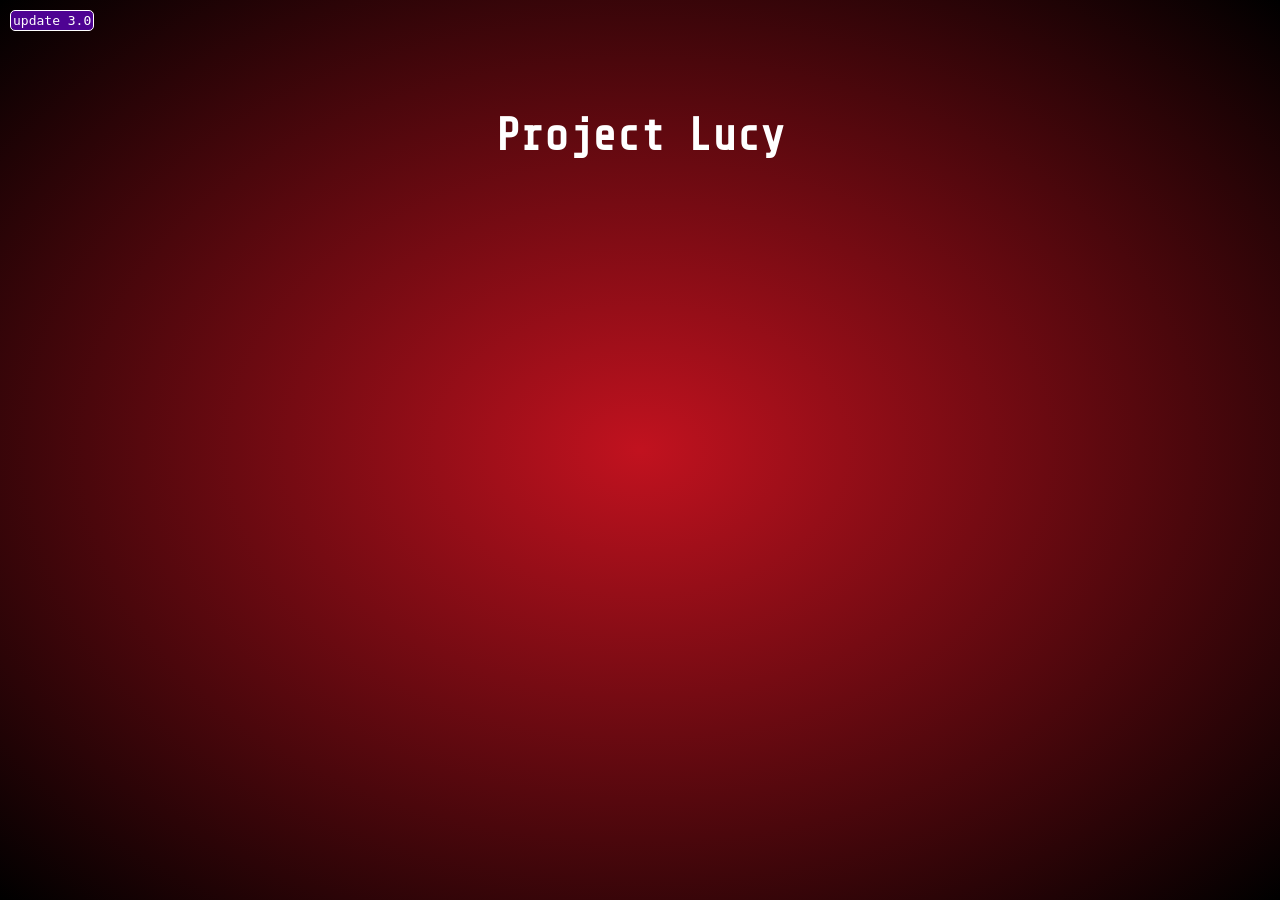
<file: index.html>
<!doctype html>
<html lang="en">
  <head>
    <meta charset="UTF-8" />
    <meta name="viewport" content="width=device-width, initial-scale=1.0" />
    <title>Люсія🎀</title>
    <link rel="stylesheet" href="css/style.css" />
  </head>
  <body>
    <div class="updateBtn">update 3.0</div>
    <div class="updateDiv">
      <p class="updateTitle" style="font-family: monospace">Update History</p>
      <pre class="updateYap">

Update 3.0 (16/07/26 - 15:15)

--> Second surprise :D  

Update 2.5 (13/07/26 - 18:05)

--> skip button to get in faster
--> random thought
--> fixed some small bugs

Update 2.2 (11/07/26 - 22:16)

--> some more visual improvements 

Update 2.0 (08/07/26 - 16:00)

--> PEAR JUICE 🥀
--> new picture
--> First surprise reveal!
--> tiny additions here and there


Update 1.1 (03/07/26 - 02:18pm): 

--> added dating timer
--> small visual improvements  
      </pre>
      <div class="cancel can2">x</div>
    </div>
    <header>
      <p class="title">Project Lucy</p>
      <div class="head"></div>
    </header>
    <main>
      <p style="color: white">Press this before you start</p>
      <button class="yapping">click me!</button>
      <input placeholder="Enter Code" class="inputCode" type="text" />
      <div class="confirmDiv">
        <button class="confirmCode">confirm</button>
        <button class="skip">skip</button>
      </div>
    </main>
    <div class="hiddenDiv">
      <button class="cancel can1">x</button>
      <div class="hiddenYapping">
        <p class="yap">
          well, ello mate!! As of 2nd july 2026, Its officially ONE month since
          we are together !!! so heres a lil present for you... ✨✨
        </p>

        <p class="yap">
          A fully hand coded website from your one and only precious dumbahh
          boyfriend - lee 😼
        </p>
        <p class="yap">
          I had very less time to code this, so it might be a lil funky, but
          still I hope you will like it.
        </p>
        <p class="yap">
          since I made this with love.. obviously the code is going to be
          'leeLovesLucy4Ever' LMFAO weird ahh code but ay.. enjoy the show 😜
        </p>
      </div>
    </div>
    <script src="js/script.js"></script>
  </body>
</html>
</file>
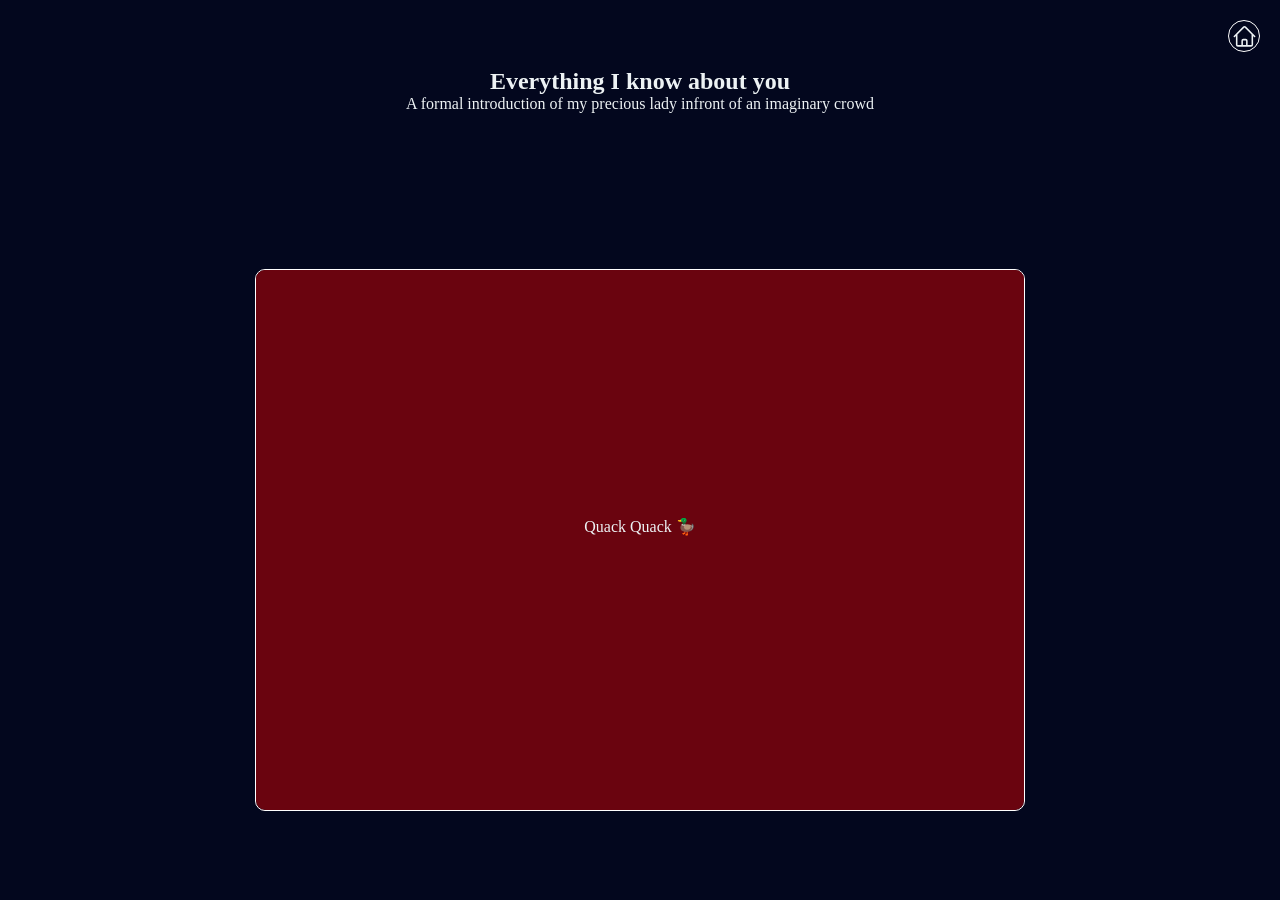
<file: everything.html>
<!doctype html>
<html lang="en">
  <head>
    <meta charset="UTF-8" />
    <meta name="viewport" content="width=device-width, initial-scale=1.0" />
    <title>love you</title>
    <link rel="stylesheet" href="css/everything.css" />
  </head>
  <body>
    <header>
      <div class="homeBtn">
        <svg
          xmlns="http://www.w3.org/2000/svg"
          fill="none"
          viewBox="0 0 24 24"
          stroke-width="1.5"
          stroke="currentColor"
          class="size-6 homeBtnSvg"
        >
          <path
            stroke-linecap="round"
            stroke-linejoin="round"
            d="m2.25 12 8.954-8.955c.44-.439 1.152-.439 1.591 0L21.75 12M4.5 9.75v10.125c0 .621.504 1.125 1.125 1.125H9.75v-4.875c0-.621.504-1.125 1.125-1.125h2.25c.621 0 1.125.504 1.125 1.125V21h4.125c.621 0 1.125-.504 1.125-1.125V9.75M8.25 21h8.25"
          />
        </svg>
      </div>
      <h2 class="title">Everything I know about you</h2>
      <p>
        A formal introduction of my precious lady infront of an imaginary crowd
      </p>
    </header>

    <main>
      <div class="card">
        <div class="hiddenDiv">Quack Quack 🦆</div>
        <div class="cardYap">
          <pre>
Hello everyone,
Meet my pretty, beautiful, cute lil girlfriend

-- Lucy --

or rather...

-- Natalucia -- 

(shh dont call her that tho, she doesnt like it when ppl online calls her that)

An ukranian girl who was born on 7th may 2011. She moved to Germany
at the age of 9-ish, tsk tsk should have moved to saudi...anyways..

She lives with her parents and a lovely older brother who knows ball about life
lmao, and lastly she is 15 years closer to death-- okay that was dark lol


1/4 
            </pre
          >
        </div>
        <button class="next">next</button>
        <button class="previous">previous</button>
      </div>
    </main>
    <script src="js/everything.js"></script>
  </body>
</html>
</file>
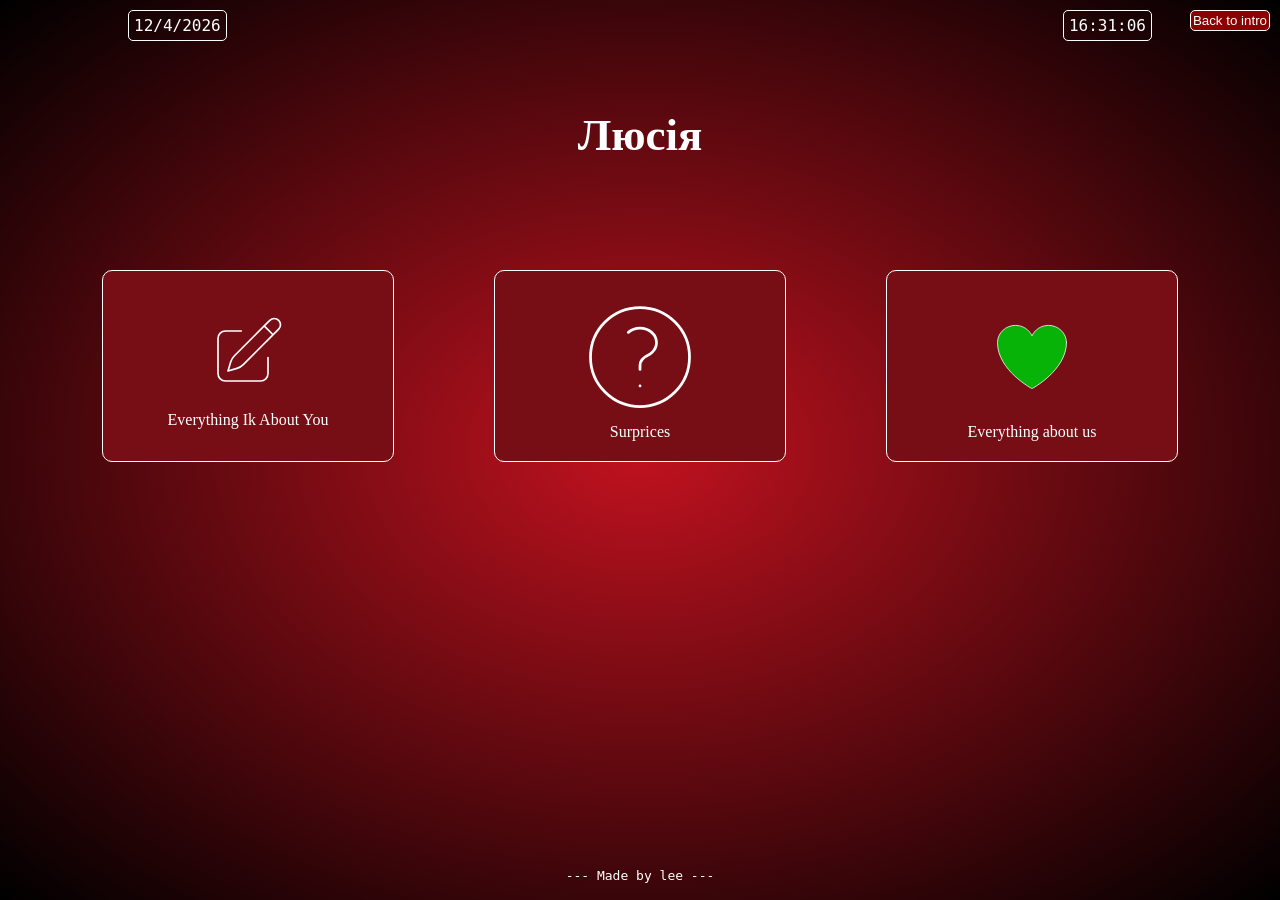
<file: home.html>
<!doctype html>
<html lang="en">
  <head>
    <meta charset="UTF-8" />
    <meta name="viewport" content="width=device-width, initial-scale=1.0" />
    <title>Home Page</title>
    <link rel="stylesheet" href="css/home.css" />
  </head>
  <body>
    <header>
      <div class="timeDate t"></div>
      <div class="timeTime t"></div>
      <button class="backToIntro">Back to intro</button>
      <div class="lucy">
        <p class="title">Люсія</p>
      </div>
    </header>
    <main>
      <div class="box b1">
        <svg
          xmlns="http://www.w3.org/2000/svg"
          fill="none"
          viewBox="0 0 24 24"
          stroke-width="0.5"
          stroke="currentColor"
          class="size-6 noteIcon"
        >
          <path
            stroke-linecap="round"
            stroke-linejoin="round"
            d="m16.862 4.487 1.687-1.688a1.875 1.875 0 1 1 2.652 2.652L10.582 16.07a4.5 4.5 0 0 1-1.897 1.13L6 18l.8-2.685a4.5 4.5 0 0 1 1.13-1.897l8.932-8.931Zm0 0L19.5 7.125M18 14v4.75A2.25 2.25 0 0 1 15.75 21H5.25A2.25 2.25 0 0 1 3 18.75V8.25A2.25 2.25 0 0 1 5.25 6H10"
          />
        </svg>

        <p>Everything Ik About You</p>
      </div>
      <div class="box b2">
        <svg
          xmlns="http://www.w3.org/2000/svg"
          fill="none"
          viewBox="0 0 24 24"
          stroke-width="0.5"
          stroke="currentColor"
          class="size-6 surpriseIcon"
        >
          <path
            stroke-linecap="round"
            stroke-linejoin="round"
            d="M9.879 7.519c1.171-1.025 3.071-1.025 4.242 0 1.172 1.025 1.172 2.687 0 3.712-.203.179-.43.326-.67.442-.745.361-1.45.999-1.45 1.827v.75M21 12a9 9 0 1 1-18 0 9 9 0 0 1 18 0Zm-9 5.25h.008v.008H12v-.008Z"
          />
        </svg>
        Surprices
      </div>
      <div class="box b3">
        <svg
          xmlns="http://www.w3.org/2000/svg"
          fill="none"
          viewBox="0 0 24 24"
          stroke-width="0.2"
          stroke="currentColor"
          class="size-6 greenHeart"
        >
          <path
            stroke-linecap="round"
            stroke-linejoin="round"
            d="M21 8.25c0-2.485-2.099-4.5-4.688-4.5-1.935 0-3.597 1.126-4.312 2.733-.715-1.607-2.377-2.733-4.313-2.733C5.1 3.75 3 5.765 3 8.25c0 7.22 9 12 9 12s9-4.78 9-12Z"
          />
        </svg>
        Everything about us
      </div>
    </main>
    <p class="watermark">--- Made by lee ---</p>
  </body>
  <script src="js/home.js"></script>
</html>
</file>
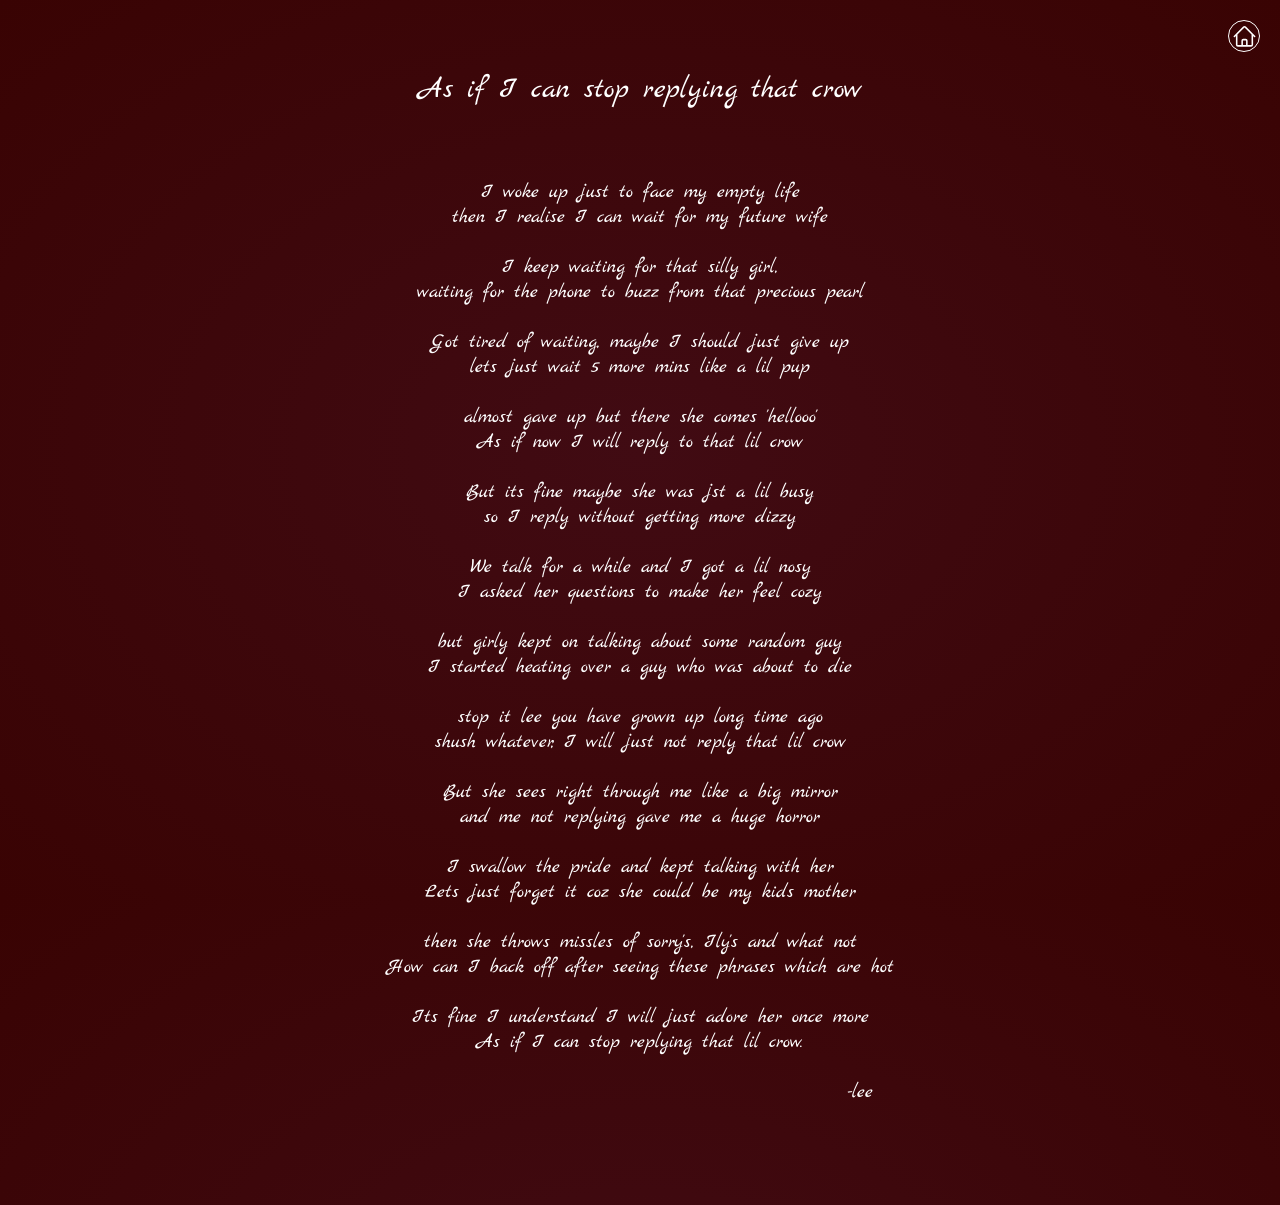
<file: poem.html>
<!doctype html>
<html lang="en">
  <head>
    <meta charset="UTF-8" />
    <meta name="viewport" content="width=device-width, initial-scale=1.0" />
    <title>Poem</title>
    <link rel="stylesheet" href="css/poem.css" />
  </head>
  <body>
    <header>
      <div class="homeBtn">
        <svg
          xmlns="http://www.w3.org/2000/svg"
          fill="none"
          viewBox="0 0 24 24"
          stroke-width="1.5"
          stroke="currentColor"
          class="size-6 homeBtnSvg"
        >
          <path
            stroke-linecap="round"
            stroke-linejoin="round"
            d="m2.25 12 8.954-8.955c.44-.439 1.152-.439 1.591 0L21.75 12M4.5 9.75v10.125c0 .621.504 1.125 1.125 1.125H9.75v-4.875c0-.621.504-1.125 1.125-1.125h2.25c.621 0 1.125.504 1.125 1.125V21h4.125c.621 0 1.125-.504 1.125-1.125V9.75M8.25 21h8.25"
          />
        </svg>
      </div>
      <p class="title">As if I can stop replying that crow</p>
    </header>
    <main>
      <pre class="poem">
I woke up just to face my empty life
then I realise I can wait for my future wife

I keep waiting for that silly girl,
waiting for the phone to buzz from that precious pearl

Got tired of waiting, maybe I should just give up
lets just wait 5 more mins like a lil pup

almost gave up but there she comes 'hellooo'
As if now I will reply to that lil crow

But its fine maybe she was jst a lil busy
so I reply without getting more dizzy

We talk for a while and I got a lil nosy
I asked her questions to make her feel cozy

but girly kept on talking about some random guy
I started heating over a guy who was about to die

stop it lee you have grown up long time ago
shush whatever, I will just not reply that lil crow

But she sees right through me like a big mirror
and me not replying gave me a huge horror

I swallow the pride and kept talking with her
Lets just forget it coz she could be my kids mother

then she throws missles of sorry's, Ily's and what not
How can I back off after seeing these phrases which are hot

Its fine I understand I will just adore her once more
As if I can stop replying that lil crow.

                                            -lee



        </pre
      >
    </main>
  </body>
  <script src="js/poem.js"></script>
</html>
</file>
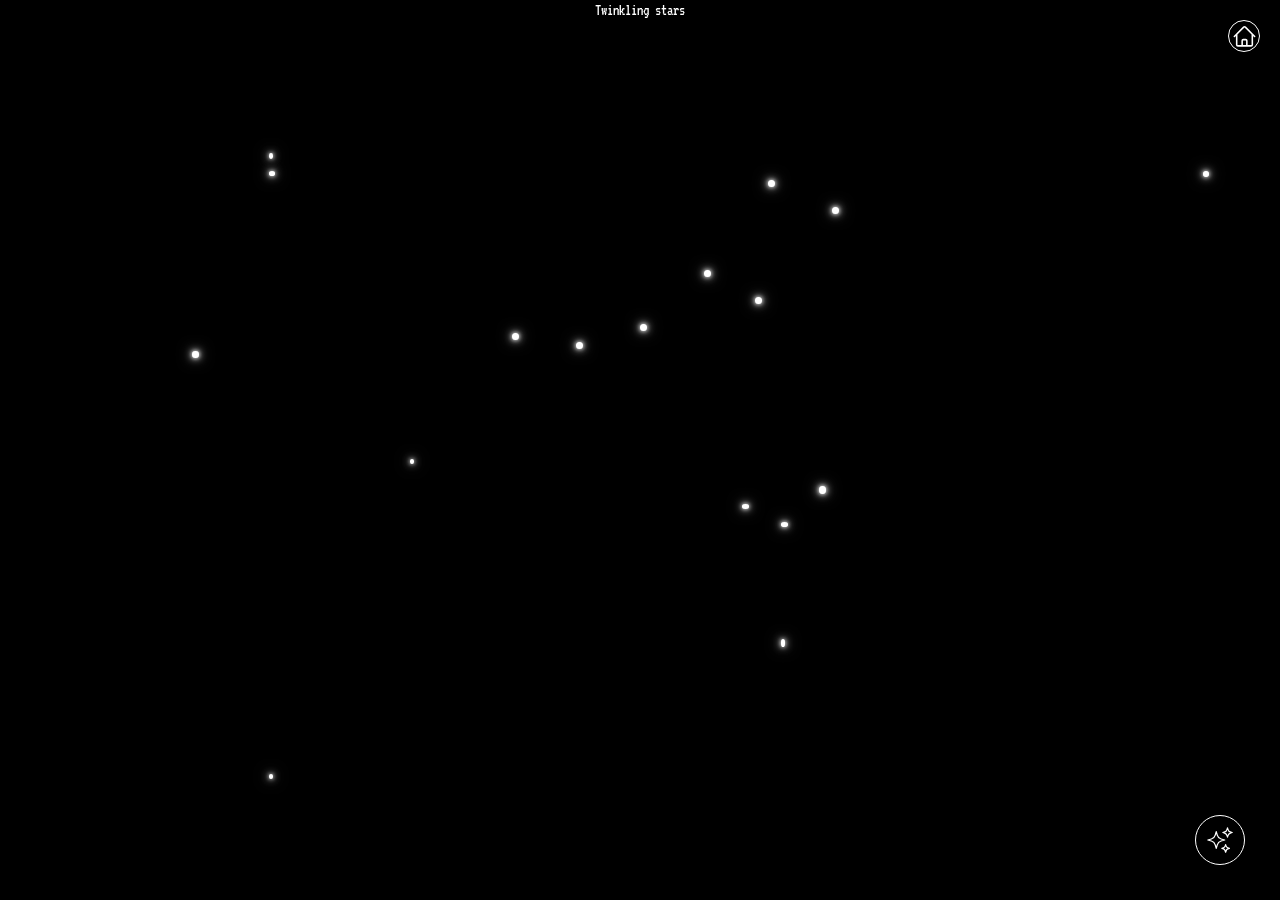
<file: stars.html>
<!doctype html>
<html lang="en">
  <head>
    <meta charset="UTF-8" />
    <meta name="viewport" content="width=device-width, initial-scale=1.0" />
    <title>stars</title>
    <link rel="stylesheet" href="css/stars.css" />
  </head>
  <body>
    <p class="title">Twinkling stars</p>

    <div class="homeBtn">
      <svg
        xmlns="http://www.w3.org/2000/svg"
        fill="none"
        viewBox="0 0 24 24"
        stroke-width="1.5"
        stroke="currentColor"
        class="size-6 homeBtnSvg"
      >
        <path
          stroke-linecap="round"
          stroke-linejoin="round"
          d="m2.25 12 8.954-8.955c.44-.439 1.152-.439 1.591 0L21.75 12M4.5 9.75v10.125c0 .621.504 1.125 1.125 1.125H9.75v-4.875c0-.621.504-1.125 1.125-1.125h2.25c.621 0 1.125.504 1.125 1.125V21h4.125c.621 0 1.125-.504 1.125-1.125V9.75M8.25 21h8.25"
        />
      </svg>
    </div>

    <div class="constellationStar"></div>

    <div class="star s s7"></div>
    <div class="star s s6"></div>
    <div class="star s s5"></div>
    <div class="star s s2"></div>
    <div class="star s s1"></div>
    <div class="star s s3"></div>
    <div class="star s s4"></div>

    <div class="starDiv st st1">has</div>
    <div class="starDiv st st2">'ursa minor'</div>
    <div class="starDiv st st3">exactly</div>
    <div class="starDiv st st4">7 stars :)</div>
    <div class="starDiv st st5">constellation</div>
    <div class="starDiv st st6">your fav</div>
    <div class="starDiv st st7">fun fact:</div>

    <div class="line l1"></div>
    <div class="line l2"></div>
    <div class="line l3"></div>
    <div class="line l4"></div>
    <div class="line l5"></div>
    <div class="line l6"></div>
    <div class="line l7"></div>

    <button class="consBtn">
      <svg
        xmlns="http://www.w3.org/2000/svg"
        fill="none"
        viewBox="0 0 24 24"
        stroke-width="1"
        stroke="currentColor"
        class="size-6 lock"
      >
        <path
          stroke-linecap="round"
          stroke-linejoin="round"
          d="M9.813 15.904 9 18.75l-.813-2.846a4.5 4.5 0 0 0-3.09-3.09L2.25 12l2.846-.813a4.5 4.5 0 0 0 3.09-3.09L9 5.25l.813 2.846a4.5 4.5 0 0 0 3.09 3.09L15.75 12l-2.846.813a4.5 4.5 0 0 0-3.09 3.09ZM18.259 8.715 18 9.75l-.259-1.035a3.375 3.375 0 0 0-2.455-2.456L14.25 6l1.036-.259a3.375 3.375 0 0 0 2.455-2.456L18 2.25l.259 1.035a3.375 3.375 0 0 0 2.456 2.456L21.75 6l-1.035.259a3.375 3.375 0 0 0-2.456 2.456ZM16.894 20.567 16.5 21.75l-.394-1.183a2.25 2.25 0 0 0-1.423-1.423L13.5 18.75l1.183-.394a2.25 2.25 0 0 0 1.423-1.423l.394-1.183.394 1.183a2.25 2.25 0 0 0 1.423 1.423l1.183.394-1.183.394a2.25 2.25 0 0 0-1.423 1.423Z"
        />
      </svg>
    </button>
  </body>
  <script src="js/stars.js"></script>
</html>
</file>
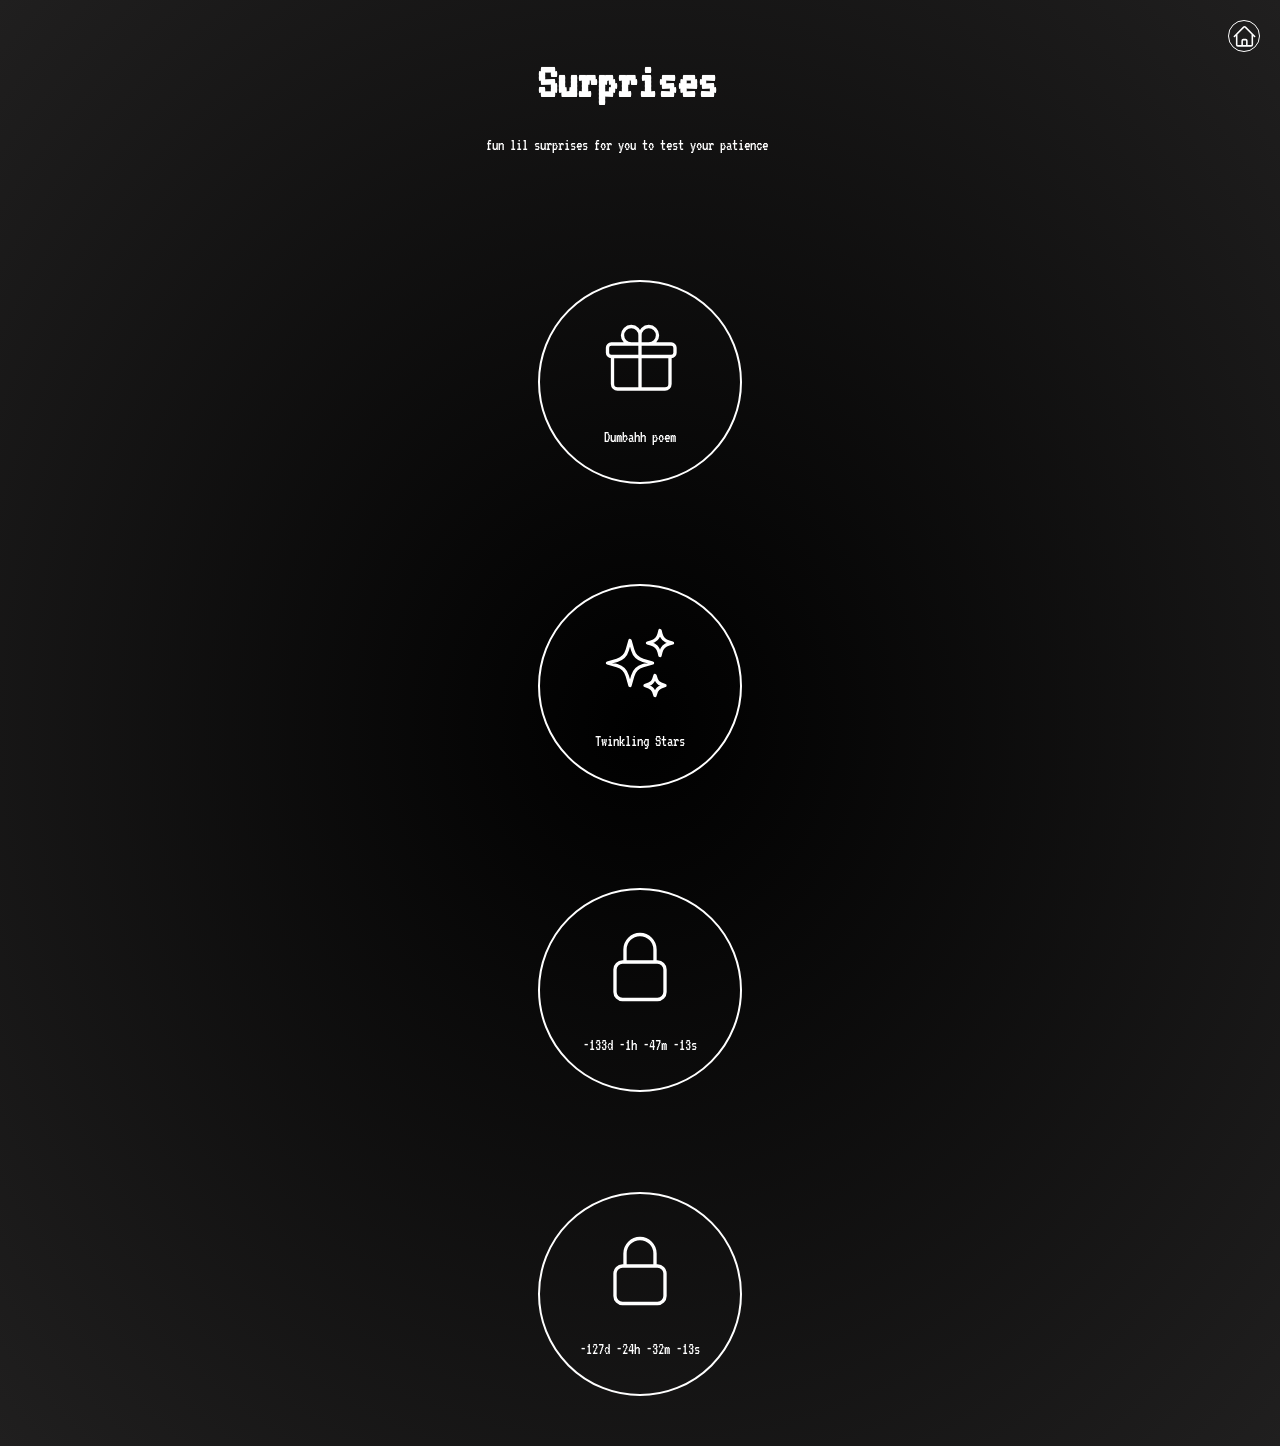
<file: Surprises.html>
<!doctype html>
<html lang="en">
  <head>
    <meta charset="UTF-8" />
    <meta name="viewport" content="width=device-width, initial-scale=1.0" />
    <title>Surprises</title>
    <link rel="stylesheet" href="css/surprises.css" />
  </head>
  <body>
    <header>
      <div class="homeBtn">
        <svg
          xmlns="http://www.w3.org/2000/svg"
          fill="none"
          viewBox="0 0 24 24"
          stroke-width="1.5"
          stroke="currentColor"
          class="size-6 homeBtnSvg"
        >
          <path
            stroke-linecap="round"
            stroke-linejoin="round"
            d="m2.25 12 8.954-8.955c.44-.439 1.152-.439 1.591 0L21.75 12M4.5 9.75v10.125c0 .621.504 1.125 1.125 1.125H9.75v-4.875c0-.621.504-1.125 1.125-1.125h2.25c.621 0 1.125.504 1.125 1.125V21h4.125c.621 0 1.125-.504 1.125-1.125V9.75M8.25 21h8.25"
          />
        </svg>
      </div>
      <h2 class="title">Surprises</h2>
      <p>fun lil surprises for you to test your patience</p>
    </header>
    <main>
      <div class="circle c1">
        <svg
          xmlns="http://www.w3.org/2000/svg"
          fill="none"
          viewBox="0 0 24 24"
          stroke-width="1"
          stroke="currentColor"
          class="size-6 lock"
        >
          <path
            stroke-linecap="round"
            stroke-linejoin="round"
            d="M21 11.25v8.25a1.5 1.5 0 0 1-1.5 1.5H5.25a1.5 1.5 0 0 1-1.5-1.5v-8.25M12 4.875A2.625 2.625 0 1 0 9.375 7.5H12m0-2.625V7.5m0-2.625A2.625 2.625 0 1 1 14.625 7.5H12m0 0V21m-8.625-9.75h18c.621 0 1.125-.504 1.125-1.125v-1.5c0-.621-.504-1.125-1.125-1.125h-18c-.621 0-1.125.504-1.125 1.125v1.5c0 .621.504 1.125 1.125 1.125Z"
          />
        </svg>

        <div class="t1">Dumbahh poem</div>
      </div>
      <div class="circle c2">
        <svg
          xmlns="http://www.w3.org/2000/svg"
          fill="none"
          viewBox="0 0 24 24"
          stroke-width="1"
          stroke="currentColor"
          class="size-6 lock"
        >
          <path
            stroke-linecap="round"
            stroke-linejoin="round"
            d="M9.813 15.904 9 18.75l-.813-2.846a4.5 4.5 0 0 0-3.09-3.09L2.25 12l2.846-.813a4.5 4.5 0 0 0 3.09-3.09L9 5.25l.813 2.846a4.5 4.5 0 0 0 3.09 3.09L15.75 12l-2.846.813a4.5 4.5 0 0 0-3.09 3.09ZM18.259 8.715 18 9.75l-.259-1.035a3.375 3.375 0 0 0-2.455-2.456L14.25 6l1.036-.259a3.375 3.375 0 0 0 2.455-2.456L18 2.25l.259 1.035a3.375 3.375 0 0 0 2.456 2.456L21.75 6l-1.035.259a3.375 3.375 0 0 0-2.456 2.456ZM16.894 20.567 16.5 21.75l-.394-1.183a2.25 2.25 0 0 0-1.423-1.423L13.5 18.75l1.183-.394a2.25 2.25 0 0 0 1.423-1.423l.394-1.183.394 1.183a2.25 2.25 0 0 0 1.423 1.423l1.183.394-1.183.394a2.25 2.25 0 0 0-1.423 1.423Z"
          />
        </svg>

        <div class="t2">Twinkling Stars</div>
      </div>
      <div class="circle c3">
        <svg
          xmlns="http://www.w3.org/2000/svg"
          fill="none"
          viewBox="0 0 24 24"
          stroke-width=""
          stroke="currentColor"
          class="size-6 lock"
        >
          <path
            stroke-linecap="round"
            stroke-linejoin="round"
            d="M16.5 10.5V6.75a4.5 4.5 0 1 0-9 0v3.75m-.75 11.25h10.5a2.25 2.25 0 0 0 2.25-2.25v-6.75a2.25 2.25 0 0 0-2.25-2.25H6.75a2.25 2.25 0 0 0-2.25 2.25v6.75a2.25 2.25 0 0 0 2.25 2.25Z"
          />
        </svg>
        <div class="t3"></div>
      </div>
      <div class="circle c4">
        <svg
          xmlns="http://www.w3.org/2000/svg"
          fill="none"
          viewBox="0 0 24 24"
          stroke-width="1"
          stroke="currentColor"
          class="size-6 lock"
        >
          <path
            stroke-linecap="round"
            stroke-linejoin="round"
            d="M16.5 10.5V6.75a4.5 4.5 0 1 0-9 0v3.75m-.75 11.25h10.5a2.25 2.25 0 0 0 2.25-2.25v-6.75a2.25 2.25 0 0 0-2.25-2.25H6.75a2.25 2.25 0 0 0-2.25 2.25v6.75a2.25 2.25 0 0 0 2.25 2.25Z"
          />
        </svg>
        <div class="t4"></div>
      </div>
    </main>
    <div class="hiddenDiv">
      <button class="cancel">X</button>
      <p class="disclaimer">Disclaimer</p>
      <p class="disclaimer">
        The following you are about to see is completely made for entertainment
        and non of those words are intended to hurt you in anyway or form.
      </p>
      <button class="agree">Its okay!</button>
    </div>
  </body>
  <script src="js/surprises.js"></script>
</html>
</file>
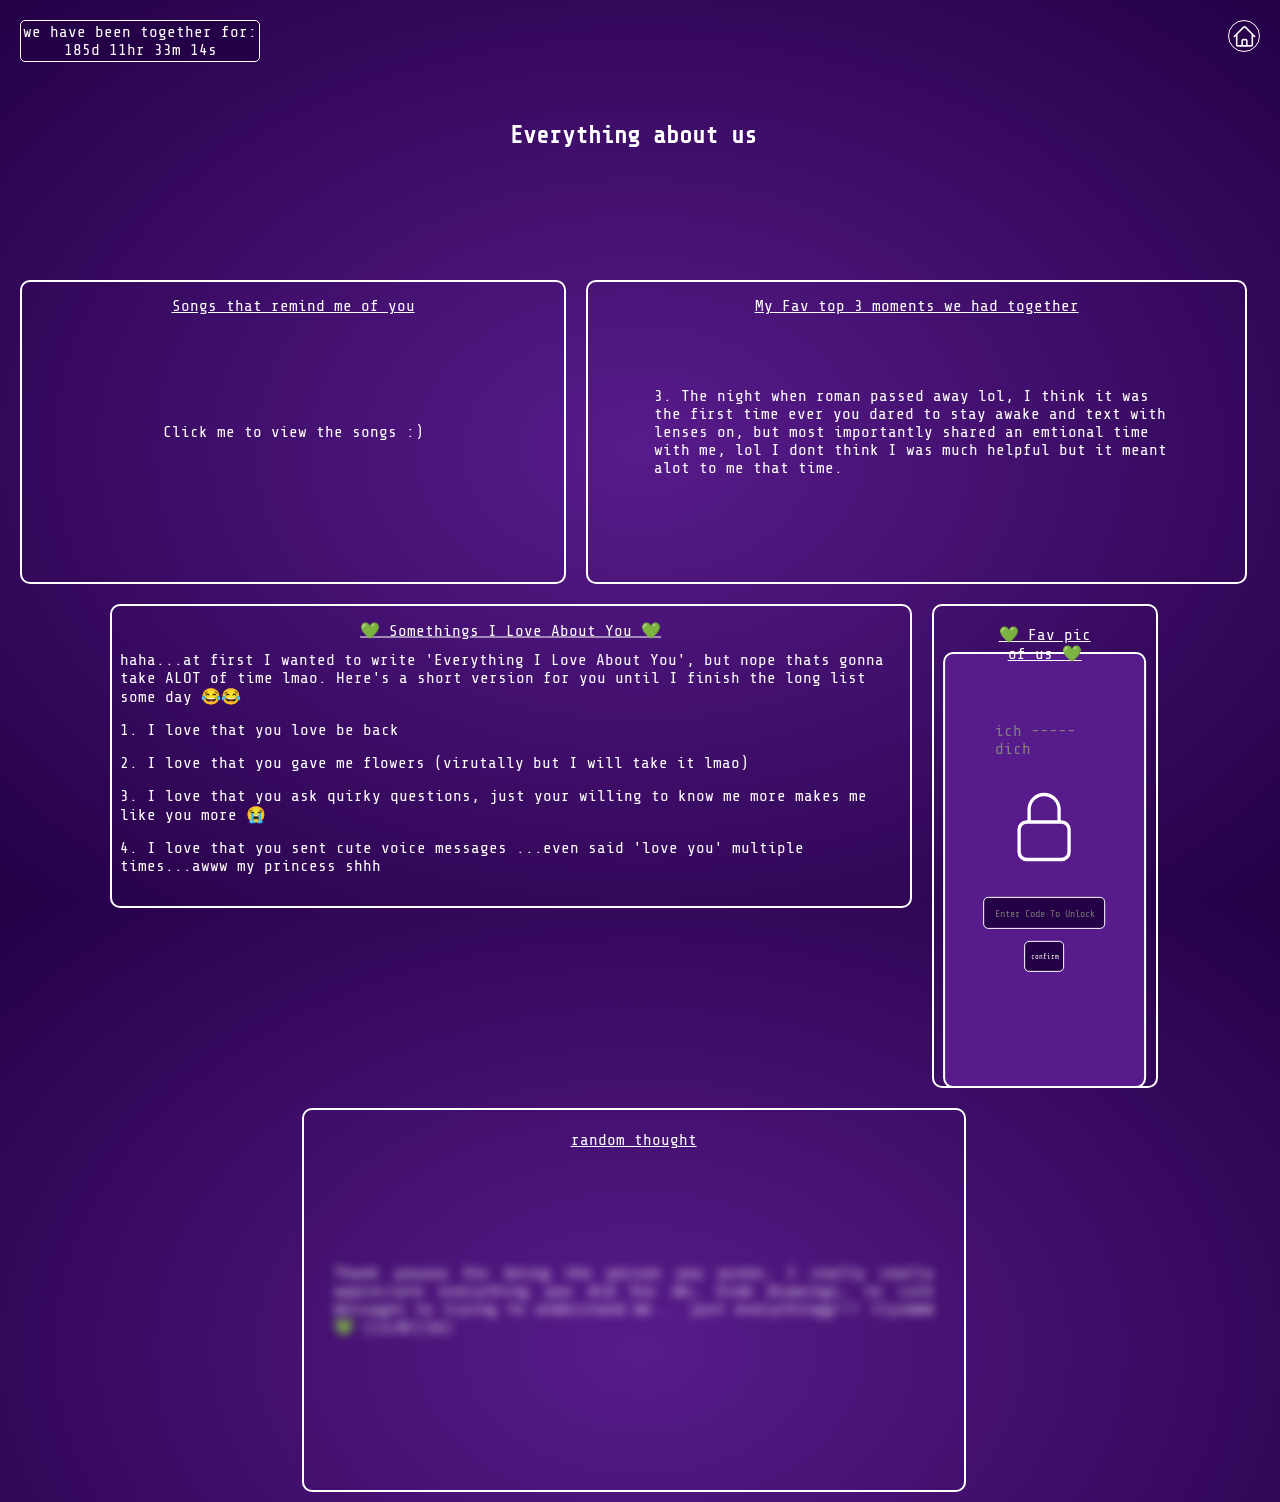
<file: us.html>
<!doctype html>
<html lang="en">
  <head>
    <meta charset="UTF-8" />
    <meta name="viewport" content="width=device-width, initial-scale=1.0" />
    <title>My home</title>
    <link rel="stylesheet" href="css/us.css" />
  </head>
  <body>
    <header>
      <h2 class="title">Everything about us</h2>
      <div class="homeBtn">
        <svg
          xmlns="http://www.w3.org/2000/svg"
          fill="none"
          viewBox="0 0 24 24"
          stroke-width="1.5"
          stroke="currentColor"
          class="size-6 homeBtnSvg"
        >
          <path
            stroke-linecap="round"
            stroke-linejoin="round"
            d="m2.25 12 8.954-8.955c.44-.439 1.152-.439 1.591 0L21.75 12M4.5 9.75v10.125c0 .621.504 1.125 1.125 1.125H9.75v-4.875c0-.621.504-1.125 1.125-1.125h2.25c.621 0 1.125.504 1.125 1.125V21h4.125c.621 0 1.125-.504 1.125-1.125V9.75M8.25 21h8.25"
          />
        </svg>
      </div>
      <div class="dateTimer">
        <p class="dYap">we have been together for:</p>
        <p class="dTimer"></p>
      </div>
    </header>
    <main>
      <div class="card c1">
        <p class="cardTitle">Songs that remind me of you</p>

        <p class="c1text">Click me to view the songs :)</p>
      </div>
      <div class="card1div">
        <p style="margin-top: 10px; text-align: center">Love you 💚</p>
        <div class="songdiv">
          <iframe
            data-testid="embed-iframe"
            style="border-radius: 12px"
            src="https://open.spotify.com/embed/track/6epn3r7S14KUqlReYr77hA?utm_source=generator&si=16d4e2fe26f74435"
            width="60%"
            height="100"
            frameborder="0"
            allowfullscreen=""
            allow="
              autoplay;
              clipboard-write;
              encrypted-media;
              fullscreen;
              picture-in-picture;
            "
            loading="lazy"
          ></iframe>
          <iframe
            data-testid="embed-iframe"
            style="border-radius: 12px"
            src="https://open.spotify.com/embed/track/2G2YzndIA6jeWFPBXhUjh5?utm_source=generator&si=1d8a170af6424752"
            width="60%"
            height="100"
            frameborder="0"
            allowfullscreen=""
            allow="
              autoplay;
              clipboard-write;
              encrypted-media;
              fullscreen;
              picture-in-picture;
            "
            loading="lazy"
          ></iframe>
          <iframe
            data-testid="embed-iframe"
            style="border-radius: 12px"
            src="https://open.spotify.com/embed/track/1UNEuG9DYOWiikf00ayr52?utm_source=generator&si=68627e2b50534ee1"
            width="60%"
            height="100"
            frameborder="0"
            allowfullscreen=""
            allow="
              autoplay;
              clipboard-write;
              encrypted-media;
              fullscreen;
              picture-in-picture;
            "
            loading="lazy"
          ></iframe>
          <iframe
            data-testid="embed-iframe"
            style="border-radius: 12px"
            src="https://open.spotify.com/embed/track/0TK2YIli7K1leLovkQiNik?utm_source=generator&si=b457e4b7a9c84786"
            width="60%"
            height="100"
            frameborder="0"
            allowfullscreen=""
            allow="
              autoplay;
              clipboard-write;
              encrypted-media;
              fullscreen;
              picture-in-picture;
            "
            loading="lazy"
          ></iframe>
          <iframe
            data-testid="embed-iframe"
            style="border-radius: 12px"
            src="https://open.spotify.com/embed/track/6G9YlbU3ByPJQvOFDRdwyM?utm_source=generator&si=f6f99b90e08d4d5f"
            width="60%"
            height="100"
            frameborder="0"
            allowfullscreen=""
            allow="
              autoplay;
              clipboard-write;
              encrypted-media;
              fullscreen;
              picture-in-picture;
            "
            loading="lazy"
          ></iframe>
          <iframe
            data-testid="embed-iframe"
            style="border-radius: 12px"
            src="https://open.spotify.com/embed/track/0cQVqPuHQP4KEwc7ZUQmj6?utm_source=generator&si=dd1ec8ae62a54223"
            width="60%"
            height="100"
            frameborder="0"
            allowfullscreen=""
            allow="
              autoplay;
              clipboard-write;
              encrypted-media;
              fullscreen;
              picture-in-picture;
            "
            loading="lazy"
          ></iframe>
        </div>
        <button class="cancel">x</button>
      </div>
      <div class="card c2">
        <button class="buttons next">
          <svg
            xmlns="http://www.w3.org/2000/svg"
            fill="none"
            viewBox="0 0 24 24"
            stroke-width="1.5"
            stroke="currentColor"
            class="size-6"
          >
            <path
              stroke-linecap="round"
              stroke-linejoin="round"
              d="m12.75 15 3-3m0 0-3-3m3 3h-7.5M21 12a9 9 0 1 1-18 0 9 9 0 0 1 18 0Z"
            />
          </svg>
        </button>
        <button class="buttons back">
          <svg
            xmlns="http://www.w3.org/2000/svg"
            fill="none"
            viewBox="0 0 24 24"
            stroke-width="1.5"
            stroke="currentColor"
            class="size-6"
          >
            <path
              stroke-linecap="round"
              stroke-linejoin="round"
              d="m11.25 9-3 3m0 0 3 3m-3-3h7.5M21 12a9 9 0 1 1-18 0 9 9 0 0 1 18 0Z"
            />
          </svg>
        </button>

        <p class="cardTitle">My Fav top 3 moments we had together</p>
        <p class="top3">
          3. The night when roman passed away lol, I think it was the first time
          ever you dared to stay awake and text with lenses on, but most
          importantly shared an emtional time with me, lol I dont think I was
          much helpful but it meant alot to me that time.
        </p>
      </div>
      <div class="card c3">
        <p class="cardTitle">💚 Somethings I Love About You 💚</p>
        <div class="c3yap">
          <p class="c31">
            haha...at first I wanted to write 'Everything I Love About You', but
            nope thats gonna take ALOT of time lmao. Here's a short version for
            you until I finish the long list some day 😂😂
          </p>
          <p class="c31">1. I love that you love be back</p>
          <p class="c31">
            2. I love that you gave me flowers (virutally but I will take it
            lmao)
          </p>
          <p class="c31">
            3. I love that you ask quirky questions, just your willing to know
            me more makes me like you more 😭
          </p>
          <p class="c31">
            4. I love that you sent cute voice messages ...even said 'love you'
            multiple times...awww my princess shhh
          </p>
          <p class="c31">
            5. I love that you sent me text at morning knwing I wont reply coz I
            am usually asleep that time lol
          </p>
          <p class="c31">
            6. I love that you make cute drawings and write adorable stuff on
            your notes, It genuinely makes my day haha..
          </p>
          <p class="c31">
            7. I love that you share your problems with me, I might not be a
            good responder but I am a good listener trust me fr 😭
          </p>
          <p class="c31">
            8. I love that your reading this..if you read this far haha, 'bruh
            he just yapped alot leme ignore all this--'
          </p>
          <p class="c31">
            9. I love your texts at night, we both just get soooo...drunk
            (vulnerable) at that time, emotions go on peak fr
          </p>
          <p class="c31">
            10 I love everything else about you, your jokes, messages, ideas,
            things you watch, things you talk about..everything.
          </p>
          <p class="c31">(more incoming soon..)</p>
        </div>
      </div>
      <div class="card c4">
        <p class="cardTitle">💚 Fav pic of us 💚</p>
        <div>
          <div class="imgLock">
            <p class="imgHint">ich ----- dich</p>
            <svg
              xmlns="http://www.w3.org/2000/svg"
              fill="none"
              viewBox="0 0 24 24"
              stroke-width="1"
              stroke="currentColor"
              class="size-6 lock"
            >
              <path
                stroke-linecap="round"
                stroke-linejoin="round"
                d="M16.5 10.5V6.75a4.5 4.5 0 1 0-9 0v3.75m-.75 11.25h10.5a2.25 2.25 0 0 0 2.25-2.25v-6.75a2.25 2.25 0 0 0-2.25-2.25H6.75a2.25 2.25 0 0 0-2.25 2.25v6.75a2.25 2.25 0 0 0 2.25 2.25Z"
              />
            </svg>
            <input
              placeholder="Enter Code To Unlock"
              class="imgLockInput"
              type="text"
            />
            <button class="imgLockBtn">confirm</button>
          </div>
          <img class="picLucy" src="images/literally us.jpeg" alt="my love" />
        </div>
      </div>
      <div class="card c5">
        <p class="cardTitle">random thought</p>
        <p class="random">
          Thank youuuu for being the person you areee, I really really
          appreciate everything you did for me, from drawings, to cute messages
          to trying to understand me... just everythingg!!! ilysmmm 💚
          (13/07/26)
        </p>
      </div>
    </main>
  </body>

  <script src="js/us.js"></script>
</html>
</file>
<file: css/style.css>
@import url('https://fonts.googleapis.com/css2?family=Share+Tech+Mono&display=swap');


* {
    padding: 0px;
    margin: 0px;
    color:white;
}

body {
    background-color: #1B1B1E;
}

header {
   /*  border: 2px solid rgb(110, 222, 6); */
    background-color: #000000;
    height: 30vh;
    position: relative;
    border-bottom-left-radius: 20px;
    border-bottom-right-radius: 20px;

}

.updateBtn {
    position: fixed;
    color: white;
    top: 10px;
    left: 10px;
    background-color:#4e0393;
    padding: 2px;
    border: 1px solid white;
    border-radius: 5px;
    font-family: monospace;
    z-index:3;
}

.can2:hover {
    cursor: pointer;
    border:1.5px solid white;
}

.updateDiv{
    position: fixed;
    top: 10px;
    left: 10px;
    height: 40vh;
    width: 30vw;
    background-color: #000000;
    z-index:4;
    border: 1px solid white;
    border-radius: 5px;
    color: white;
    display: none;
    flex-direction: column;
    align-items: center;
    text-align: center;
    overflow-y: auto;
}
.updateBtn:hover {
    border: 1.5px solid white;
    cursor: pointer;
    background-color: #370268;
}

.updateTitle {
    margin: 10px;
}
.updateYap {
    position: absolute;
    left: 10px;
    margin-top: 30px;
    text-align: left;

}

.head {
    background-color: #000000;
    height: 30vh;
    position: relative;
    border-bottom-left-radius: 20px;
    border-bottom-right-radius: 20px;
    animation-name: start;
    animation-duration: 5s;
    animation-play-state: paused;
    animation-fill-mode: forwards;
    z-index:1;

}

@keyframes start {
    0% { 
        height: 30vh;
        background: radial-gradient(#a00f0f, #000000)
    }
    100% {
        height: 100vh;
        border-radius: 0px;
        background: radial-gradient(#c1121f, #000000);
    }
    
}

.title {
    color: white;
    position: absolute;
    font-family: 'share tech mono';
    left: 50%;
    top:50%;
    transform: translate(-50%,-50%);
    font-size: 5vh;
    font-weight: 800;
    animation-name: title;
    animation-duration: 8s;
    animation-play-state: paused;
    z-index:2;


}

@keyframes title {
    0%{
        opacity:1;    
        scale(1);
    }

    1%{
        opacity:0;    
        scale(.5);
        filter:blur(15px);
    }

    100%{
        opacity:1;
        scale(1);
        filter:blur(0);
    }
}

main {
    margin-top: 5vh;
    height:auto;
    border-radius: 20px;
    display: flex;
    flex-direction: column;
    align-items: center;

}

.inputCode {
    margin-top: 10vh;
    width: 50vw;
    height: 8vh;
    border-radius: 10px;
    border: 1px solid white;
    background-color: black;
    text-align: center;
    color:white;
}

.confirmCode {
    margin-top: 20px;
    background-color: rgb(3, 157, 3);
    border: 1px solid white;
    border-radius: 10px;
    height: 30px;
    width: 150px;
}

.confirmCode:hover {
    background-color: lime;
    text-decoration: double;
    cursor: pointer;
}

.skip {
    margin-top: 20px;
    margin-left: 20px;
    background-color: rgb(157, 24, 3);
    border: 1px solid white;
    border-radius: 10px;
    height: 30px;
    width: 150px;
}

.skip:hover {
    background-color: rgb(255, 0, 0);
    text-decoration: double;
    cursor: pointer;
}



.yapping {
    margin-top: 20px;
    background-color: rgb(220, 13, 13);
    border: 1px solid white;
    border-radius: 5px;
    height: 20px;
    width: 100px;
}

.yapping:hover {
    cursor:pointer;
    background-color: red;
    border: 1.5px solid white;
}

.hiddenDiv { 
    display: none;
    height: 50vh;
    width: 50vw;
    position: fixed;
    top: 50%;
    left:50%;
    transform: translate(-50%,-50%);
    background-color: black;
    border: 1px solid white;
    border-radius: 10px;
    animation-name: hiddenDiv;
    animation-duration: 2s;
    animation-play-state: running;
    z-index: 3;
    overflow: hidden;

}
@keyframes hiddenDiv {
    0% {
        height: 0vh;
    }

    100% {
        height: 50vh;
    }
    
}

.cancel {
    display: flex;
    justify-content: center;
    align-items: center;
    color:white;
    height: 20px;
    width: 20px;
    position: absolute;
    top:5px;
    right: 5px;
    background-color: red;
    border: 1px solid white;
    border-radius: 5px;
    

}

.cancel:hover {
    cursor:pointer
}

.hiddenYapping {
    color:white;
    padding: 20px;

}

.yap {
    margin-top: 15px;
    
}
</file>
<file: css/everything.css>
* {
    margin: 0px;
    padding: 0px;
    color: #EDF2F4;
}


body {
    background-color: #03071e;
/*     background: radial-gradient( #0F110C,#2f025e ); */
}
header{ 
    height: 20vh;
    width: 100vw;
    display: flex;
    flex-direction: column;
    justify-content: center;
    align-items: center;
}

.homeBtn {
    position: fixed;
    top: 20px;
    right: 20px;
    height: 30px;
    width: 30px;
    border: 1px solid white;
    border-radius: 50%;
    display: flex;
    justify-content: center;
    align-items: center;

}

.homeBtn:hover {
    cursor: pointer;
    border: 1.5px solid white;
}

.homeBtnSvg {
    height: 25px;
    width: 25px;
}
main {
    position: relative;
    height: 80vh;
}

title{ 
    margin-bottom: 20px;
}

.card { 
    position: absolute;
    top:50%;
    left: 50%;
    transform: translate(-50%,-50%);
    height: 60vh;
    width: 60vw;
    border:1px solid white;
    border-radius: 10px;
    background-color: #370617;
    overflow: hidden;
}

.hiddenDiv {
    position: absolute;
    top: -5%;
    width: 100%;
    background-color: #6a040f;
    animation-name: open;
    animation-duration: 2s;
    animation-play-state: paused;
    animation-fill-mode: forwards;
    border-radius: 10px;
    z-index: 3;
    display: flex;
    justify-content: center;
    align-items: center;

}

@keyframes open {
    0%{
        height:0%
    }
    100% {
        height: 105%
    }
    
}

@keyframes close {
    0% {
        height: 105%
    }
    100% {
        height: 0%;
    }
    
}

.cardYap { 
    text-align: left;
    margin-top: 20px;
    position: absolute;
    left: 15px;

}

.next { 
    position: absolute;
    right: 10px;
    bottom: 10px;
    background-color: rgb(228, 27, 9);
    border: 1px solid white;
    width: 80px;
    border-radius: 5px;
}

.previous { 
    position: absolute;
    left: 10px;
    bottom: 10px;
    background-color: rgb(228, 27, 9);
    border: 1px solid white;
    width: 80px;
    border-radius: 5px;

}

.next:hover , .previous:hover {
    cursor: pointer;
    border: 1.5px solid white
}
</file>
<file: css/home.css>
* {
    padding: 0px;
    margin: 0px;
    color:white;
}

body {
    /* background-color: #c1121f; */
    background: radial-gradient(#c1121f, #000000);
    height: 100vh;
}

header {
    height: 30vh;
    width: 100vw;
    display: flex;
    justify-content: center;
    align-items: center;
    position: relative;
}


.t {
    position: fixed;
    padding: 5px;
    top: 10px;
    border: 1px solid white;
    border-radius: 5px;
    font-family: monospace;
    font-size: large;
}

.timeTime {
    right: 10%;
}

.timeDate {
    left: 10%;
}


.greenHeart {
    margin: 20px;
    height: 150px;
    width: 150px;
    fill: rgb(7, 179, 7);
    color: black;
}

.title{
    color: white;
    position: absolute;
    font-family: 'share tech mono';
    left: 50%;
    top:50%;
    transform: translate(-50%,-50%);
    font-size: 5vh;
    font-weight: 800;
}
.backToIntro {
    position: fixed;
    top: 10px;
    right: 10px;
    color: white;
    background-color: darkred;
    border: 1px solid white;;
    border-radius: 5px;
    padding: 2px;
}

.backToIntro:hover {
    cursor: pointer;
    border: 2px solid white;

}

/* #MAIN */

main {
    display: flex;
    width: 100vw;
    flex-direction: row;
    justify-content: center;
    align-items: center;
}

.box {
    height: 150px;
    width: 250px;
    background-color: #780e15;
    border: 1px solid white;
    border-radius: 10px;
    margin-left: 50px;
    margin-right:50px;
    padding: 20px;
    display: flex;
    flex-direction: column;
    align-items: center;
}

.box:hover {
    background-color: #9f151f;
    cursor: pointer;
    border: 2px solid white;

}


.watermark {
    position: fixed;
    bottom: 10px;
    left: 50%;
    transform: translate(-50%,-50%);
    font-family: monospace;
    
}


.noteIcon {
    margin: 20px;
    height: 80px;
    width: 80px;
    
}
.surpriceIcon {
    margin: 20px;
    height: 150px;
    width: 150px;
}
</file>
<file: css/poem.css>
@import url('https://fonts.googleapis.com/css2?family=Marck+Script&display=swap');



* {
    margin:0px;
    padding: 0px;
    color: white;
    font-family: 'Marck Script';
}


header {
    height: 20vh;
    width: auto;
    display: flex;
    justify-content: center;
    align-items: center;

}

.title {
    text-align: center;
    font-size: 30px;
}

.homeBtn {
    position: fixed;
    top: 20px;
    right: 20px;
    height: 30px;
    width: 30px;
    border: 1px solid white;
    border-radius: 50%;
    display: flex;
    justify-content: center;
    align-items: center;

}

.homeBtn:hover {
    cursor: pointer;
    border: 1.5px solid white;
}

.homeBtnSvg {
    height: 25px;
    width: 25px;
}

body {
    background: radial-gradient(#410B13, #390303);
    height: 100vh;
}

main {
    display: flex;
    justify-content: center;
}
.poemDiv {
    position: fixed;
    top: 30vh;
    left: 50%;
    transform: translate(-50%,-50%);
    height: 70vh;
    width: 80%;
    background-color: black;
   
}

.poem {
    text-align: center;
    font-size: 20px;
}
</file>
<file: css/stars.css>
@import url('https://fonts.googleapis.com/css2?family=Share+Tech+Mono&family=VT323&display=swap');



* {
    padding: 0px;
    margin: 0px;
    color: white;
    font-family: 'VT323';
}

.title {
    position: fixed;
    top: 10px;
    left: 50%;
    transform: translate(-50%,-50%);
}


.homeBtn {
    position: fixed;
    top: 20px;
    right: 20px;
    height: 30px;
    width: 30px;
    border: 1px solid white;
    border-radius: 50%;
    display: flex;
    justify-content: center;
    align-items: center;

}

.homeBtn:hover {
    cursor: pointer;
    border: 1.5px solid white;
}

.homeBtnSvg {
    height: 25px;
    width: 25px;
}

body {
    background-color: black;
}



.constellationStar{
    position: fixed;
    top: 30%;
    left: 53%;
    transform: translate(-50%,-50%);
    background-color: #000000;
    height: 22%;
    width: 30%;
    z-index: 4;
    
}
.star {
    background-color: white;
    border: 2px solid white;
    border-radius: 50%;
    height: 3px;
    width: 3px;
    position: fixed;
    box-shadow: 
    0 0 4px #fff, 
    0 0 8px #fff, 
    0 0 15px rgba(255, 255, 255, 0.6);
    animation: twinkle 2s infinite ease-in-out;
    
    
}

@keyframes twinkle {
    0%{
        transform: scale(0.6);
        opacity: 0.4;
    }
    50% {
        transform: scale(1.2);
        opacity: 1;
    }
    1000%{
        transform: scale(0.6);
        opacity: 0.4;
    }
    
}

.starDiv {
    position: fixed;
    height: 20px;
    width: auto;
    background-color: #010000;
    transform: translate(-50%,-50%);
    border-radius: 5px;
    text-align: center;
    padding:2px;
    font-family: monospace;
    z-index:    5;
    display:none;
    
}

.star:hover + .starDiv {
    display: block;
    cursor:pointer;

} 


.star:hover {
    height: 5px;
    width: 5px;
    cursor: pointer;
}



.line{
    position: fixed;
    height: 1px;
    background-color: #fff;
    transform-origin: left center;
    z-index: 6;
}


.s {
    animation-name: mainStar;
    animation-duration: 2s; 
    opacity: 0;
    animation-fill-mode: forwards;
    animation-iteration-count: 2;
    z-index:5;
}

@keyframes mainStar {
    0%{
        opacity: 0.5;
        display: none;
    }

    100% {
        opacity: 1;
    }
    
}

.st {
    position: fixed;
    display: none;

}




.s1 {
    top: 20%;
    left: 60%;
    z-index:5;
    animation-delay: 1.1s;
}
.st1{
    top: 17%;
    left: 60%;

}

.s1:hover ~ .st1 {
    display:block;
}

.s2 {
    top: 30%;
    left: 55%;
    z-index:5;
    animation-delay: 2s;
}


.st2 {
    top: 28%;
    left: 55%;
    z-index:5;
}
.s2:hover ~ .st2 {
    display:block;
}


.s3 {
    top: 23%;
    left: 65%;
    z-index:5;
    animation-delay: 3s;
}

.st3 {
    top: 21%;
    left: 65%;
    z-index:5;
}
.s3:hover ~ .st3 {
    display:block;
}


.s4 {
    top:33%;
    left:59%;
    z-index:5;
    animation-delay: 1.5s;
}

.st4 {
    top:40%;
    left:59%;
    z-index:5;
}
.s4:hover ~ .st4 {
    display:block;
}

.s5 {
    top: 36%;
    left: 50%;
    z-index:5;
    animation-delay: 2.2s;

}

.st5 {
    top: 34%;
    left: 50%;
    z-index:5;
    z-index:5;
}
.s5:hover ~ .st5 {
    display:block;
}


.s6 {
    top: 38%;
    left: 45%;
    z-index:5;
    animation-delay: 1s;
}

.st6 {
    top: 36%;
    left: 45%;
    z-index:5;
}
.s6:hover ~ .st6 {
    display:block;
}


.s7 {
    top: 37%;
    left: 40%;
    z-index:5;
    animation-delay: 0.5s;
}

.st7 {
    top: 35%;
    left: 40%;
    z-index:5;
}
.s7:hover ~ .st7 {
    display:block;
}



.consBtn {
    height: 50px;
    width: 50px;
    border-radius: 50%;
    border: 1px solid white;
    background-color: #000000;
    position: fixed;
    bottom: 10px;
    right: 10px;
    transform: translate(-50%,-50%);
    display: flex;
    justify-content: center;
    align-items: center;}

.consBtn:hover {
    cursor:pointer;
    border:1.5px solid white;
}

.lock {
    height: 30px;
    width:30px;

}
</file>
<file: css/surprises.css>
@import url('https://fonts.googleapis.com/css2?family=Share+Tech+Mono&family=VT323&display=swap');


*{
    padding: 0px;
    margin: 0px;
    font-family: 'VT323';
}

body {
    color: white;
    background: radial-gradient(black,rgb(32, 31, 31));
}


.homeBtn {
    position: fixed;
    top: 20px;
    right: 20px;
    height: 30px;
    width: 30px;
    border: 1px solid white;
    border-radius: 50%;
    display: flex;
    justify-content: center;
    align-items: center;

}

.homeBtn:hover {
    cursor: pointer;
    border: 1.5px solid white;
}

.homeBtnSvg {
    height: 25px;
    width: 25px;
}

header{
    height: 20vh;
    width: 98vw;
    display: flex;
    flex-direction:column;
    justify-content: center;
    align-items: center;
}

.title {
    margin: 30px;
    font-size: 50px;
}


main {
    margin-top: 50px;
    display: flex;
    flex-direction: column;
    justify-content: center;
    align-items: center;
}
.circle {
    height: 200px;
    width: 200px;
    border: 2px solid white;
    border-radius: 50%;
    margin: 50px;
    display: flex;
    flex-direction: column;
    justify-content: center;
    align-items: center;
}

.circle:hover {
    border: 1px solid white;
    cursor: pointer;
    background: radial-gradient(black,#410B13);
}
.lock {
    width: 80px;
    height: 80px;
}

.lock:hover {
    stroke-width:0.5px
}



.t1,.t2,.t3,.t4 {
    margin-top: 30px;
    text-align: center;

}

.hiddenDiv {

    position: fixed;
    height: 50vh;
    width: 60vw;
    top: 40%;
    left: 50%;
    transform: translate(-50%,-50%);
    background-color: rgb(29, 23, 23);
    border: 1px solid white;
    border-radius: 15px;
    display: none;
    flex-direction: column;
    justify-content: center;
    align-items: center;
}

.cancel {
    height: 25px;
    width: 25px;
    position: absolute;
    top: 10px;
    right: 10px;
    background-color: red;
    display: flex;
    justify-content: center;
    align-items: center;
    border: 1px solid white;
    color:white;
    border-radius: 5px;
}

.cancel:hover {
    cursor:pointer;
    border: 1.5px solid white
}

.disclaimer {
    text-align: center;
    padding: 20px;
}

.agree {
    background-color: lime;
    border:1px solid rgb(0, 0, 0);
    padding: 2px;
    border-radius: 5px;
}

.agree:hover {
    cursor: pointer;
    background-color: black;
    color: white;}
</file>
<file: css/us.css>
@import url('https://fonts.googleapis.com/css2?family=Share+Tech+Mono&display=swap');


* {
    padding: 0%;
    margin:0%;
    color: white;
    font-family: 'Share Tech Mono';
}

body {
    background: radial-gradient(#581b8b,#240046);
    height: 100vh;
    width: 99vw;
}


header {
    height: 30vh;
    display: flex;
    justify-content: center;
    align-items: center;

}

.homeBtn {
    position: fixed;
    top: 20px;
    right: 20px;
    height: 30px;
    width: 30px;
    border: 1px solid white;
    border-radius: 50%;
    display: flex;
    justify-content: center;
    align-items: center;
    z-index: 4;
    backdrop-filter: blur(10px);

}

.homeBtn:hover {
    cursor: pointer;
    border: 1.5px solid white;
}

.homeBtnSvg {
    height: 25px;
    width: 25px;
}

.dateTimer {
    position: absolute;
    text-align: center;
    top: 20px;
    left: 20px;
    padding: 2px;
    background: #240046;
    border: 1px solid white;
    border-radius: 5px;
    z-index: 3;


}

.dateTimer:hover {
    border: 2px solid white;

}

main {
  
    display: flex;
    flex-wrap: wrap;
    justify-content: center;
}

.card {
    border: 2px solid white;
    margin: 10px;
    padding: 15px;
    overflow-y: auto;
    border-radius: 10px;
}

.cardTitle {
    position: absolute;
    top: 8%;
    left: 50%;
    transform: translate(-50%,-50%);
    text-align: center;
    margin-bottom: 10px;
    text-decoration: underline;
    z-index: 3;
}

/* Chrome, Edge, Safari */
::-webkit-scrollbar {
    width: 3px;
}

::-webkit-scrollbar-track {
    background: black;
}

::-webkit-scrollbar-thumb {
    background: #dadada;
    border-radius: 50px;
}


.c1 {
    position: relative;
    height: 30vh;
    width: 40vw;
    display: flex;
    justify-content: center;
    align-items: center;
}

.c1:hover {
    background-color: #240046;
    cursor: pointer;
}

.c1Text {

}

.c31 {
    margin-top: 15px;
}

.card1div {
    position: fixed;
    top: 50%;
    left:50%;
    transform: translate(-50%,-50%);
    height: 80vh;
    width: 60vw;
    background-color: black;
    border:1px solid white;
    border-radius: 10px;
    display: none;
    justify-content: center;
    z-index: 4;

} 

.songdiv {
    position: absolute;
    top: 50%;
    left:50%;
    padding: 20px;
    margin-top:10px;
    transform: translate(-50%,-50%);
    border: 1px solid white;
    border-radius: 10px;
    height: 80%;
    width: 90%;
    display: flex;
    flex-direction: column;
    align-items: center;
    overflow-y: auto;
}

.cancel {
    height: 25px;
    width: 25px;
    position: absolute;
    top: 10px;
    right: 10px;
    background-color: red;
    display: flex;
    justify-content: center;
    align-items: center;
    border: 1px solid white;
    color:white;
    border-radius: 5px;
}

.cancel:hover {
    cursor:pointer;
    border: 1.5px solid white
}

.c2 {
    position: relative;
    height: 30vh;
    width: 49vw;
    
}


.buttons {
    position: absolute;
    height: 25px;
    width: 25px;
    color: black;
    opacity: 0;
    background-color: transparent;
    border: transparent;
    border-radius: 50%;
    transform: translate(0,-50%);

}

.buttons:hover {
    border:1px solid white;
    cursor: pointer;
}

.next {
    right: 5px;
    top: 50%;
}
.back {
    left: 5px;
    top: 50%;
    
}

.c2:hover {
    background-color: #240046;
}

.c2:hover .buttons {
    opacity: 1;

}

.top3 {
    width:80%; 
    position: absolute;
    top:50%;
    left: 50%;
    transform: translate(-50%,-50%);
}



.c3 {
    position: relative;
    height: 30vh;
    width: 60vw;
    display: flex;
    justify-content: center;
    align-items: center;
}

.c4 {
    position: relative;
    height: 50vh;
    width: 15vw;
    display: flex;
    justify-content: center;
    align-items: center;
}

.c3yap {
    position: absolute;
    top: 30px;
    height: 80%;
    width: 98%;
    overflow: auto;

}

.imgHint {
    position: absolute;
    top:20%;
    left:50%;
    transform: translate(-50%,-50%);
    color: grey;
}
.imgLock {
    position: absolute;
    top:55%;
    left:50%;
    transform: translate(-50%,-50%);
    background-color: #581b8b;
    border-radius: 10px;
    border: 2px solid white;
    height:90%;
    width: 90%;
    z-index: 2;
}

.imgLock:hover {
    background-color: transparent;
    backdrop-filter: blur(30px);
}

.lock {
    position: absolute;
    top:40%;
    left:50%;
    transform: translate(-50%,-50%);
    width:40%; 
    height: 40%;
}
.picLucy {
    height: auto;
    width: 100%;
    border-radius: 10px;
}

.imgLockInput {
    position: absolute;
    top:60%;
    left:50%;
    height: 7%;
    width: 60%;
    transform: translate(-50%,-50%);
    background-color: #240046;
    border:1px solid white;
    border-radius: 5px;
    text-align: center;
    color:white;
    font-size: 10px;

}

.imgLockBtn {
    position: absolute;
    top:70%;
    left:50%;
    height: 7%;
    width: 20%;
    transform: translate(-50%,-50%);
    background-color: #240046;
    border: 1px solid white;
    border-radius: 5px;
    padding: 2px;
    font-size: 7px;
}

.imgLockBtn:hover {
    cursor: pointer;
    color: lime;
}

.c5 {
    position: relative;
    height: 40vh;
    width: 50vw;
    padding: 10px;
    display: flex;
    justify-content: center;
    align-items: center;


}

.random {
    padding: 20px;
    text-align: justify;
    top:20%;
    filter: blur(5px)
}

.random:hover {
    filter: blur(0px)
}
</file>
